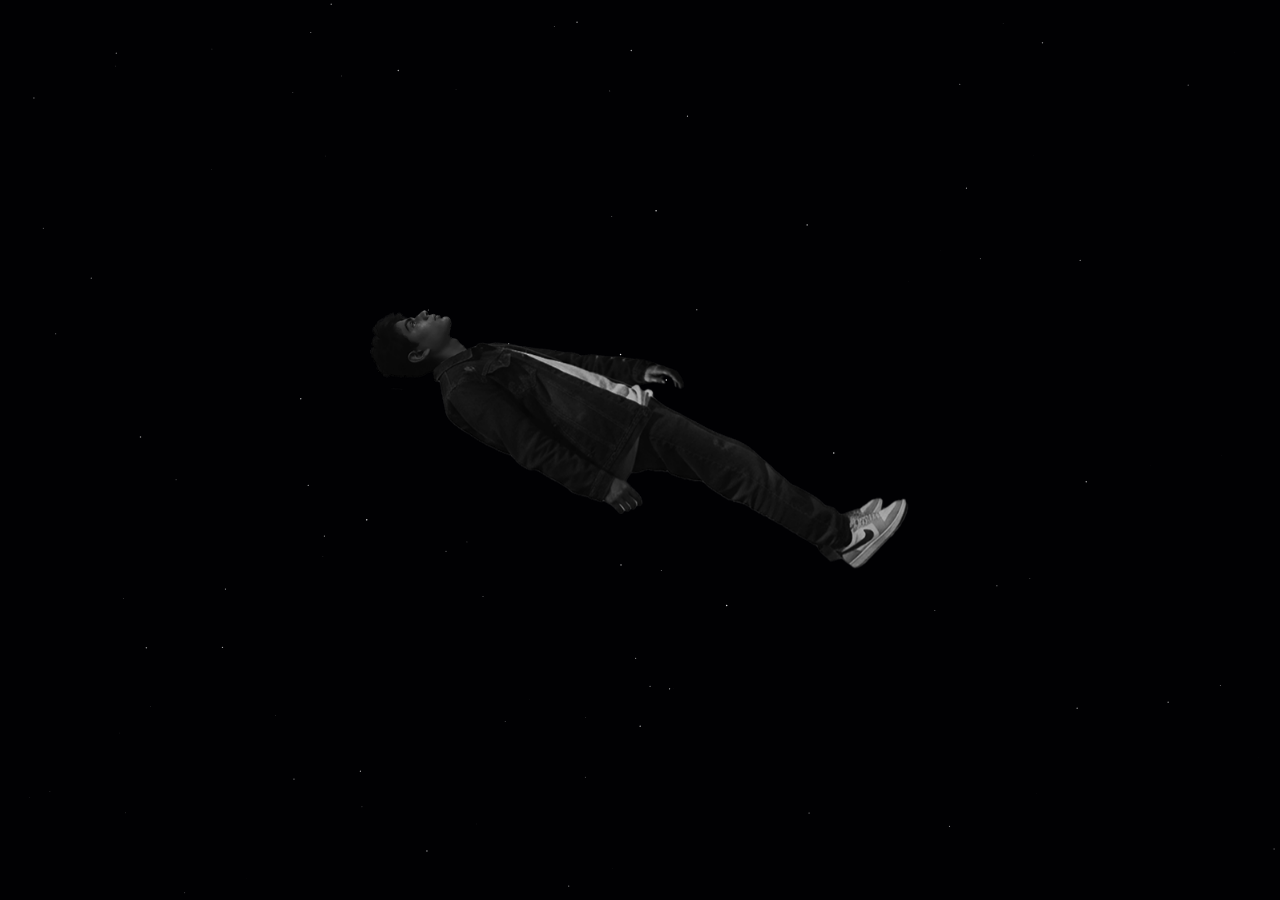
<file: banner.html>
<!DOCTYPE html>
<html lang="fa">
<head>
    <meta charset="UTF-8">
    <meta name="viewport" content="width=device-width, initial-scale=1.0">
    <title>falling in space</title>
    <style>

        /* تنظیمات کلی برای ریسپانسیو بودن */
        body, html { 
            margin: 0; padding: 0; 
            background: #010103; 
            overflow: hidden; /* اسکرول را غیرفعال می‌کنیم */
            height: 100vh; /* کل ارتفاع صفحه را اشغال می‌کند */
            display: flex;
            flex-direction: column; /* محتواها را عمودی بچیند */
            justify-content: center; /* محتوا را وسط صفحه بیاورد */
            align-items: center; /* محتوا را وسط صفحه بیاورد */
	    font-family: 'MyCustomFont', sans-serif;
            color: white; /* رنگ متن */
            text-align: center; /* متن‌ها وسط چین */
        }

        /* Canvas تمام صفحه و ثابت */
        canvas { 
            position: fixed; 
            top: 0; left: 0; 
            pointer-events: none; /* اجازه کلیک روی canvas را نمی‌دهد */
            width: 100%; /* عرض 100% صفحه */
            height: 100%; /* ارتفاع 100% صفحه */
            z-index: 0; /* در پس‌زمینه */
        }
.main-container {
    position: fixed; /* یا absolute اگر می‌خواهید نسبت به یک عنصر والد دیگر فیکس باشد */
    top: 0;
    left: 0;
    width: 100%;
    height: 100%;
    display: flex;
    justify-content: center; /* مرکز کردن افقی */
    align-items: center; /* مرکز کردن عمودی */
    z-index: 10; /* اطمینان از اینکه بالای محتوای دیگر است */
    flex-direction: column; /* چیدمان عمودی برای عکس و متن‌ها */
    box-sizing: border-box;
}

/* متن عنوان */
.top-text {
    font-size: clamp(3.8em, 5vw, 3em);
    font-weight: bold;
    margin-bottom: clamp(15px, 2vw, 25px);
    padding: 0 50px;

    /* گرادینت مدرن (مثلاً آبی-بنفش) */
    background: linear-gradient(90deg, #ff000a, #ffe000);
    -webkit-background-clip: text;
    background-clip: text;
    color: transparent;
}

/* عکس شخص، موقعیت‌دهی و اندازه قابل تنظیم */
#person {
    /* position: fixed; /* اگر main-container از fixed استفاده کند، این مورد نیاز نیست */
    /* top: 50%; */
    /* left: 50%; */
    /* transform: translate(-50%, -50%); /* این مرکزیت را تضمین می‌کند */
    max-width: 80%; /* حداکثر عرض 20% صفحه */
    max-height: 70vh; /* حداکثر ارتفاع 70% ارتفاع viewport */
    object-fit: contain; /* اطمینان از اینکه عکس درون کادر جا شود بدون کشیدگی */
    z-index: 5; /* زیر متن‌ها */
    margin-bottom: 20px; /* فاصله بین عکس و متن */
}

    </style>
</head>
<body>
    <canvas id="spaceCanvas"></canvas>
    
    <!-- عکس شخص در جایگاه ثابت خود -->
    <img id="person" src="./assets/person1.png" alt="falling person">

    <script>
        const canvas = document.getElementById('spaceCanvas');
        const ctx = canvas.getContext('2d');
        let width, height;
        let animationFrameId;
        const stars = [];
        const numStars = 100; // تعداد ستاره‌ها را می‌توان تنظیم کرد
        let centerX, centerY; // برای مرکز صفحه

        // تابع تنظیم ابعاد canvas و متغیرهای وابسته
        function resize() {
            width = canvas.width = window.innerWidth;
            height = canvas.height = window.innerHeight;
            centerX = width / 2;
            centerY = height / 2;

            // اطمینان از اینکه اگر تعداد ستاره‌ها کم است، دوباره اضافه شوند
            // (در حالت عادی نیازی نیست چون موقعیتشان تصادفی می‌شود)
            // اگر هم تعداد زیاد بود، نباید کم شوند مگر اینکه بخواهیم.
            // برای این مثال، تعداد ثابت نگه داشته می‌شود.

            // همچنین موقعیت عکس و متن‌ها را با flexbox مدیریت می‌کنیم
            // پس نیاز به تنظیم مستقیم موقعیت آنها در اینجا نیست.
        }

        // فراخوانی resize هنگام بارگذاری صفحه و تغییر اندازه پنجره
        window.addEventListener('resize', resize);
        resize(); // فراخوانی اولیه

        // مقداردهی اولیه ستاره‌ها
        for (let i = 0; i < numStars; i++) {
            stars.push({
                x: Math.random() * width,
                y: Math.random() * height,
                size: Math.random() * 0.7 + 0.1, // حداقل اندازه 0.1
                speed: Math.random() * 1 + 0.001, // حداقل سرعت 0.5
                distanceFromCenter: 0 // محاسبه در تابع animate
            });
        }

        // تابع انیمیشن اصلی
        function animate() {
            // پاک کردن canvas اصلی با رنگ پس‌زمینه
            // این کار اطمینان می‌دهد که هر فریم کاملا تمیز شده و سپس ستاره‌ها رسم می‌شوند
            ctx.fillStyle = '#010103'; 
            ctx.fillRect(0, 0, width, height);

            stars.forEach(star => {
                // حرکت ستاره به سمت بالا
                star.y -= star.speed; 

                // اگر ستاره از بالای صفحه خارج شد، آن را به پایین صفحه برگردان
                // و موقعیت افقی جدیدی به آن بده
                if (star.y < 0) {
                    star.y = height; // بازگشت به پایین صفحه
                    star.x = Math.random() * width; // موقعیت افقی تصادفی جدید
                    // می‌توان سرعت و اندازه را هم در اینجا برای تنوع تغییر داد
                    // star.speed = Math.random() * 3 + 0.5;
                    // star.size = Math.random() * 2.5 + 0.5;
                }

                // محاسبه فاصله ستاره از مرکز صفحه
                const dx = star.x - centerX;
                const dy = star.y - centerY;
                star.distanceFromCenter = Math.sqrt(dx * dx + dy * dy);

                // تنظیم شفافیت بر اساس فاصله از مرکز
                // ستاره‌های دورتر، کم‌رنگ‌تر می‌شوند
                const maxDistance = Math.sqrt(centerX * centerX + centerY * centerY); 
                // ضریب 1.5 برای اینکه ستاره‌های دورتر خیلی سریع محو نشوند
                let opacity = 1 - (star.distanceFromCenter / (maxDistance * 1.5)); 
                opacity = Math.max(0.1, Math.min(opacity, 1)); // شفافیت بین 0.1 تا 1

                ctx.fillStyle = `rgba(255, 255, 255, ${opacity})`;
                ctx.beginPath();
                ctx.arc(star.x, star.y, star.size, 0, Math.PI * 2);
                ctx.fill();
            });

            // درخواست فریم بعدی انیمیشن
            animationFrameId = requestAnimationFrame(animate);
        }

        // شروع انیمیشن
        animate();

        // توقف انیمیشن هنگام بستن صفحه (برای جلوگیری از مصرف منابع اضافی)
        window.addEventListener('beforeunload', () => {
            cancelAnimationFrame(animationFrameId);
        });
    </script>
	
</body>
</html>
</file>
